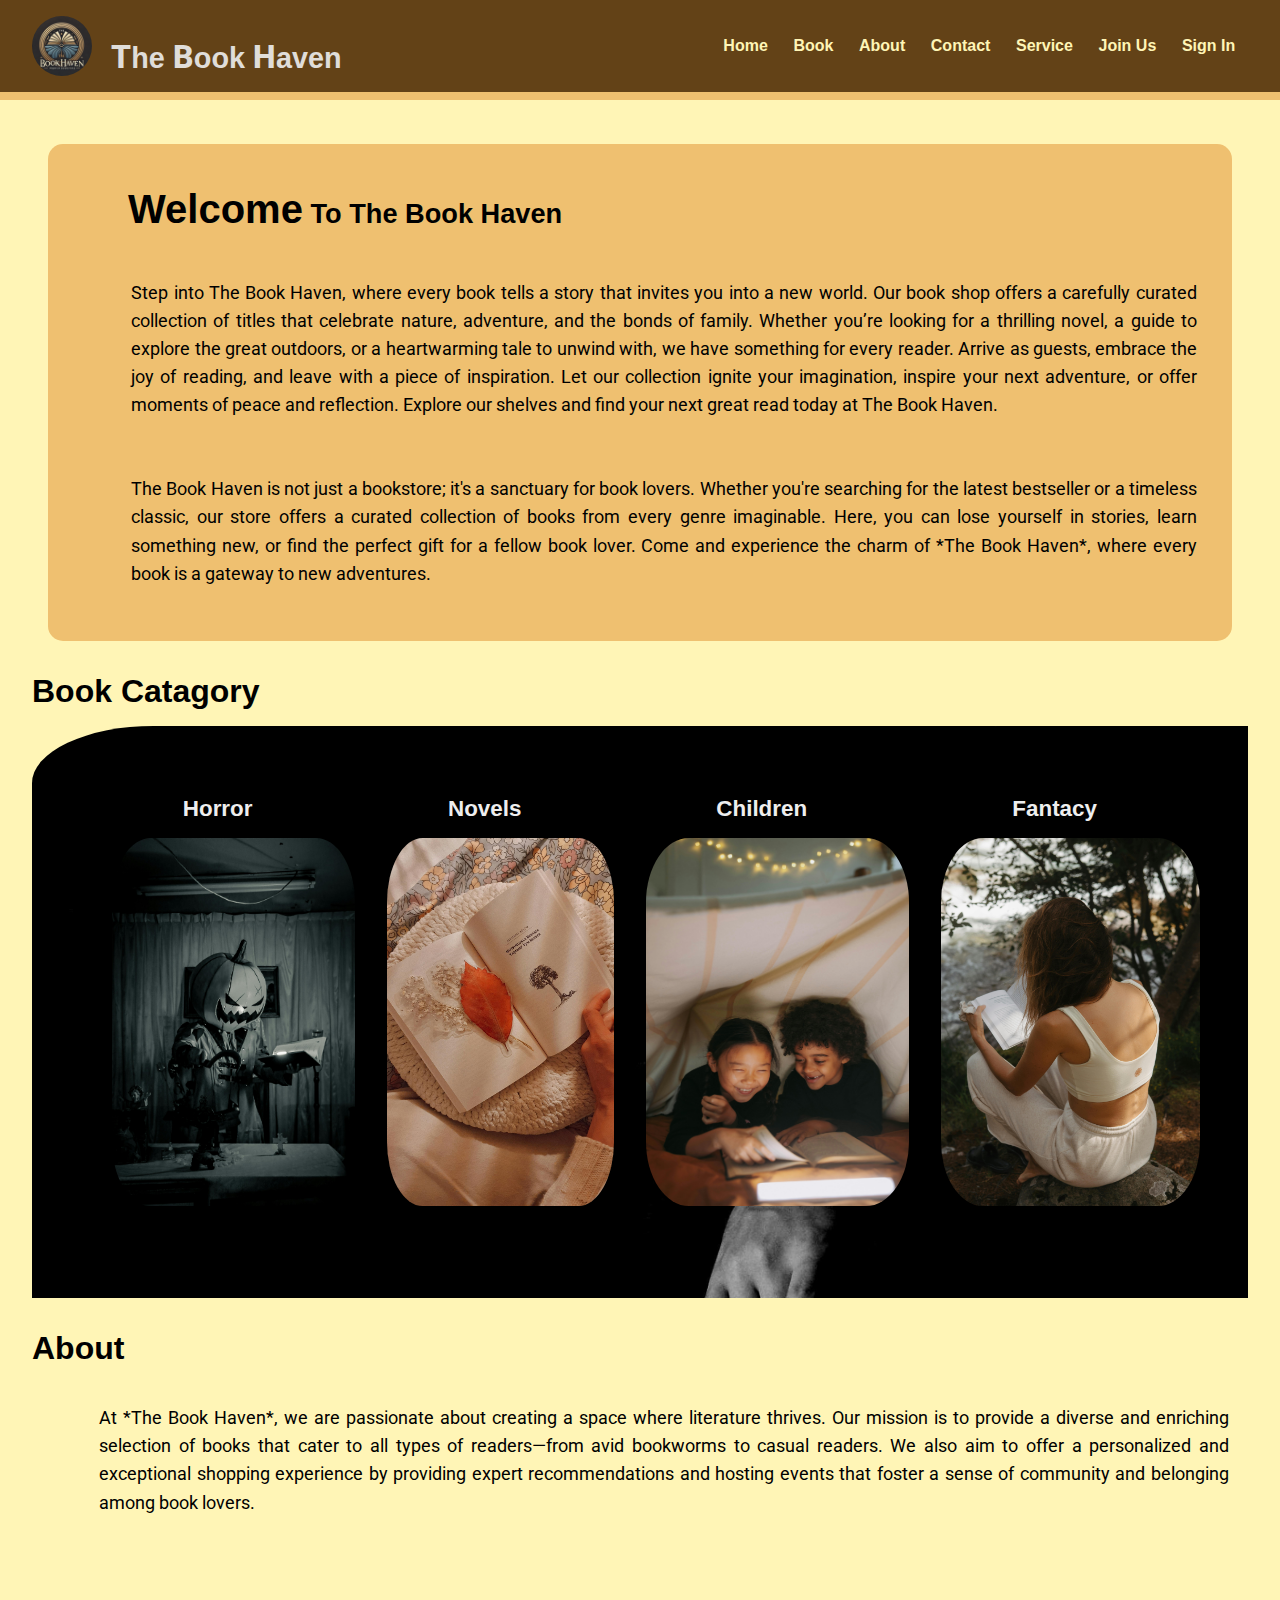
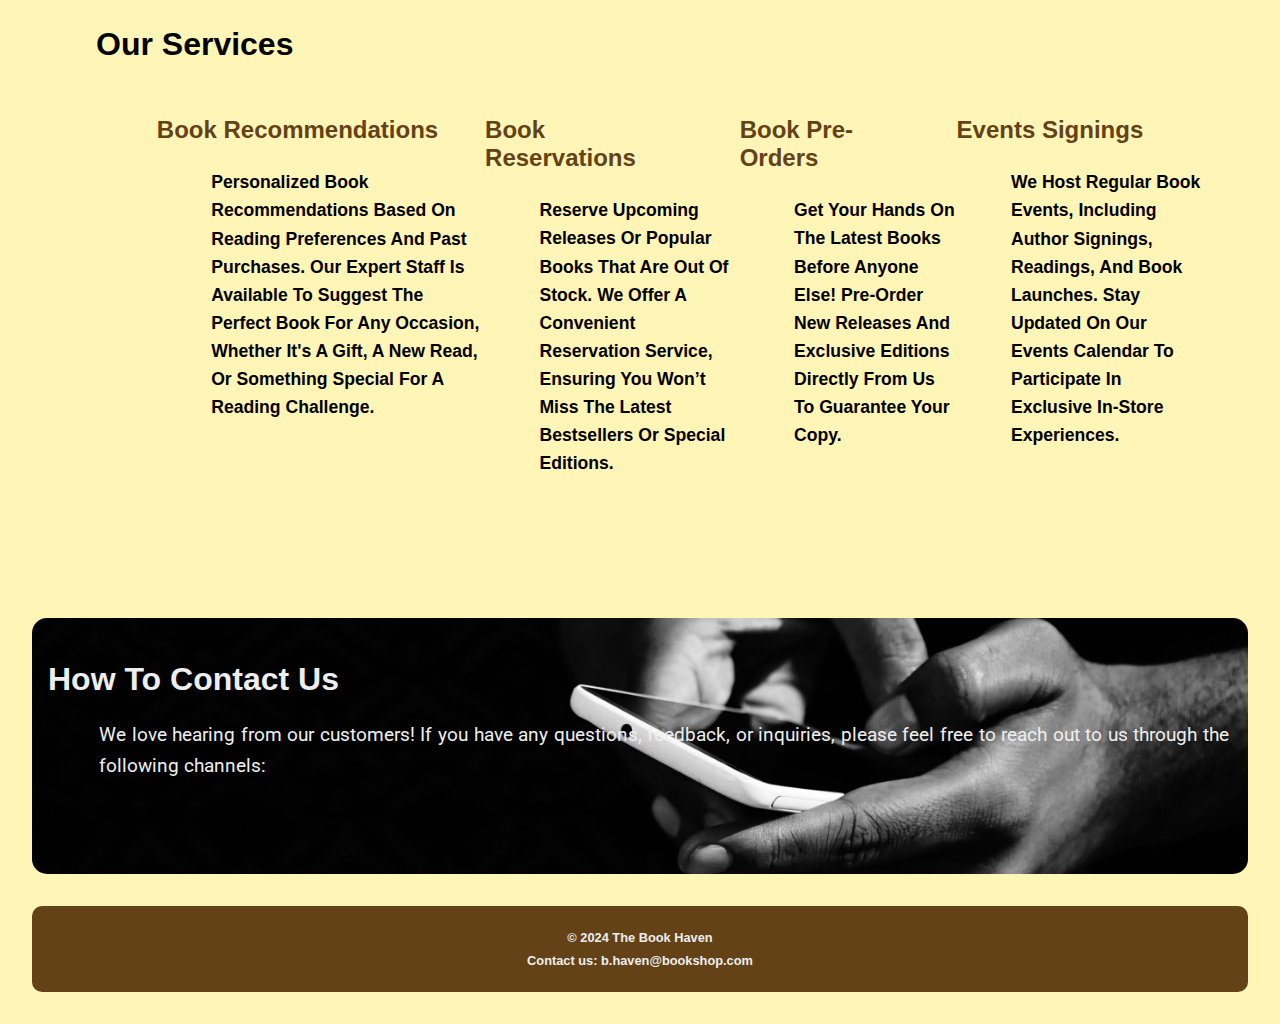
<file: Html/index.html>
<!DOCTYPE html>
<html lang="en">
  <head>
    <meta charset="UTF-8" />
    <meta name="viewport" content="width=device-width, initial-scale=1.0" />
    <link rel="stylesheet" href="/Css/index.css" />
    <!-- linked j query File  -->
     <script src="/script/jquery-3.7.1.js"></script>
    <script src="/script/index.js"></script>
    <link href='https://fonts.googleapis.com/css?family=Roboto' rel='stylesheet'>
    <link rel="stylesheet" href="https://cdnjs.cloudflare.com/ajax/libs/font-awesome/6.7.1/css/all.min.css" integrity="sha512-5Hs3dF2AEPkpNAR7UiOHba+lRSJNeM2ECkwxUIxC1Q/FLycGTbNapWXB4tP889k5T5Ju8fs4b1P5z/iB4nMfSQ==" crossorigin="anonymous" referrerpolicy="no-referrer" />
    
    <title>bookshop</title>
  </head>
  <body>
      <div class="headerSection">
        <header>
          <h1 id="shopName"><span id="word-T">T</span>he <span id="word-B">B</span >ook <span id="word-H">H</span>aven </h1>
          <nav class="navbar">
            <ul>
              <li><a href="#Home" class="navLink">home</a></li>
              <li><a href="#Book" class="navLink">Book</a></li>
              <li><a href="#About" class="navLink">about</a></li>
              <li><a href="#Contact" class="navLink">contact</a></li>
              <li><a href="#Service" class="navLink">service</a></li>
             <li><a href="/Html/register.html" class="navLink">Join us</a></li>
             <li><a href="/Html/login.html" class="navLink">sign in</a></li>
            </ul>
          </nav>
        </header>
      </div>
    
  <div class="main">
   <!-- <div class="slide">
    <div class="item" style="background-image: url(/img/a.jpg);">
      <div class="content">
        <div class="name">childrens</div>
        <div class="des">Lorem ipsum dolor sit amet consectetur adipisicing elit. Fugit deleniti assumenda quis tempora voluptatum reiciendis, veniam veritatis debitis ad cupiditate impedit a dolorem architecto vel quia facere molestias labore sed!
        Voluptatem architecto ullam, quibusdam similique laborum natus, sint odio totam repudiandae suscipit veniam a blanditiis cum delectus quam veritatis dolorum error! Pariatur doloremque quis cum voluptatem veniam dolore neque sequi!
        Repellendus corrupti praesentium minima tempora deleniti iure tenetur possimus excepturi et magnam! Non optio consectetur repellat magni, magnam accusamus vel minus voluptate, eveniet dolorum exercitationem quis nobis architecto! Quaerat, neque?
        Dolorum eaque, atque perferendis ullam non ut, ea iste obcaecati esse assumenda id! Est temporibus maiores vel, blanditiis, reiciendis reprehenderit tempora animi ipsum natus consequuntur ab nobis! Obcaecati, recusandae aut.
        Sunt similique quod ab velit suscipit incidunt non eveniet. Nesciunt illo provident, ullam, consequuntur fugit dignissimos facere dolorem soluta dolores possimus similique exercitationem laudantium inventore ea earum, magni iure cum?
        At cum quasi suscipit nobis tempora, delectus dolor eum excepturi ratione facere mollitia porro pariatur saepe? Magnam, eligendi nostrum a dolorem, nihil quis ipsam hic doloremque, quod maiores reprehenderit aut.
        Earum facilis repellendus sit magni a repellat sapiente sint vel corporis! Quia necessitatibus voluptatibus molestiae consequatur harum ullam architecto et natus voluptatem cupiditate, cum dolor. Hic et doloribus fugit aliquam!
        Sed ut vitae incidunt cum maiores eaque, at, inventore voluptatibus in sit, asperiores obcaecati quisquam exercitationem. Ullam magni eos tempora nobis. Itaque, et minima doloremque unde ipsa ducimus sint mollitia.
        Corporis ratione molestias eveniet nesciunt pariatur totam ullam, ad molestiae commodi, tempora ab. Incidunt quo nihil perspiciatis, optio excepturi commodi fugit architecto est laboriosam facere odit quia ipsam totam dignissimos?
        Laboriosam quibusdam, et illo sapiente ea commodi possimus, hic blanditiis culpa sequi eius quis. Ipsam minus quam nisi, unde quae ea, odit cupiditate commodi minima nam, sunt est voluptatem eos?</div>
        <button>Seemore</button>
      </div>
    </div>
    <div class="item" style="background-image: url(/img/b.jpg);">
      <div class="content">
        <div class="name">navels</div>
        <div class="des">Lorem ipsum dolor sit amet consectetur adipisicing elit. Fugit deleniti assumenda quis tempora voluptatum reiciendis, veniam veritatis debitis ad cupiditate impedit a dolorem architecto vel quia facere molestias labore sed!
        Voluptatem architecto ullam, quibusdam similique laborum natus, sint odio totam repudiandae suscipit veniam a blanditiis cum delectus quam veritatis dolorum error! Pariatur doloremque quis cum voluptatem veniam dolore neque sequi!
        Repellendus corrupti praesentium minima tempora deleniti iure tenetur possimus excepturi et magnam! Non optio consectetur repellat magni, magnam accusamus vel minus voluptate, eveniet dolorum exercitationem quis nobis architecto! Quaerat, neque?
        Dolorum eaque, atque perferendis ullam non ut, ea iste obcaecati esse assumenda id! Est temporibus maiores vel, blanditiis, reiciendis reprehenderit tempora animi ipsum natus consequuntur ab nobis! Obcaecati, recusandae aut.
        Sunt similique quod ab velit suscipit incidunt non eveniet. Nesciunt illo provident, ullam, consequuntur fugit dignissimos facere dolorem soluta dolores possimus similique exercitationem laudantium inventore ea earum, magni iure cum?
        At cum quasi suscipit nobis tempora, delectus dolor eum excepturi ratione facere mollitia porro pariatur saepe? Magnam, eligendi nostrum a dolorem, nihil quis ipsam hic doloremque, quod maiores reprehenderit aut.
        Earum facilis repellendus sit magni a repellat sapiente sint vel corporis! Quia necessitatibus voluptatibus molestiae consequatur harum ullam architecto et natus voluptatem cupiditate, cum dolor. Hic et doloribus fugit aliquam!
        Sed ut vitae incidunt cum maiores eaque, at, inventore voluptatibus in sit, asperiores obcaecati quisquam exercitationem. Ullam magni eos tempora nobis. Itaque, et minima doloremque unde ipsa ducimus sint mollitia.
        Corporis ratione molestias eveniet nesciunt pariatur totam ullam, ad molestiae commodi, tempora ab. Incidunt quo nihil perspiciatis, optio excepturi commodi fugit architecto est laboriosam facere odit quia ipsam totam dignissimos?
        Laboriosam quibusdam, et illo sapiente ea commodi possimus, hic blanditiis culpa sequi eius quis. Ipsam minus quam nisi, unde quae ea, odit cupiditate commodi minima nam, sunt est voluptatem eos?</div>
        <button>Seemore</button>
      </div>
    </div>
    <div class="item" style="background-image: url(/img/c.jpg);">
      <div class="content">
        <div class="name">horror</div>
        <div class="des">Lorem ipsum dolor sit amet consectetur adipisicing elit. Fugit deleniti assumenda quis tempora voluptatum reiciendis, veniam veritatis debitis ad cupiditate impedit a dolorem architecto vel quia facere molestias labore sed!
        Voluptatem architecto ullam, quibusdam similique laborum natus, sint odio totam repudiandae suscipit veniam a blanditiis cum delectus quam veritatis dolorum error! Pariatur doloremque quis cum voluptatem veniam dolore neque sequi!
        Repellendus corrupti praesentium minima tempora deleniti iure tenetur possimus excepturi et magnam! Non optio consectetur repellat magni, magnam accusamus vel minus voluptate, eveniet dolorum exercitationem quis nobis architecto! Quaerat, neque?
        Dolorum eaque, atque perferendis ullam non ut, ea iste obcaecati esse assumenda id! Est temporibus maiores vel, blanditiis, reiciendis reprehenderit tempora animi ipsum natus consequuntur ab nobis! Obcaecati, recusandae aut.
        Sunt similique quod ab velit suscipit incidunt non eveniet. Nesciunt illo provident, ullam, consequuntur fugit dignissimos facere dolorem soluta dolores possimus similique exercitationem laudantium inventore ea earum, magni iure cum?
        At cum quasi suscipit nobis tempora, delectus dolor eum excepturi ratione facere mollitia porro pariatur saepe? Magnam, eligendi nostrum a dolorem, nihil quis ipsam hic doloremque, quod maiores reprehenderit aut.
        Earum facilis repellendus sit magni a repellat sapiente sint vel corporis! Quia necessitatibus voluptatibus molestiae consequatur harum ullam architecto et natus voluptatem cupiditate, cum dolor. Hic et doloribus fugit aliquam!
        Sed ut vitae incidunt cum maiores eaque, at, inventore voluptatibus in sit, asperiores obcaecati quisquam exercitationem. Ullam magni eos tempora nobis. Itaque, et minima doloremque unde ipsa ducimus sint mollitia.
        Corporis ratione molestias eveniet nesciunt pariatur totam ullam, ad molestiae commodi, tempora ab. Incidunt quo nihil perspiciatis, optio excepturi commodi fugit architecto est laboriosam facere odit quia ipsam totam dignissimos?
        Laboriosam quibusdam, et illo sapiente ea commodi possimus, hic blanditiis culpa sequi eius quis. Ipsam minus quam nisi, unde quae ea, odit cupiditate commodi minima nam, sunt est voluptatem eos?</div>
        <button>Seemore</button>
      </div>
    </div>
    <div class="item" style="background-image: url(/img/d.jpg);">
      <div class="content">
        <div class="name">fantacy</div>
        <div class="des">Lorem ipsum dolor sit amet consectetur adipisicing elit. Fugit deleniti assumenda quis tempora voluptatum reiciendis, veniam veritatis debitis ad cupiditate impedit a dolorem architecto vel quia facere molestias labore sed!
        Voluptatem architecto ullam, quibusdam similique laborum natus, sint odio totam repudiandae suscipit veniam a blanditiis cum delectus quam veritatis dolorum error! Pariatur doloremque quis cum voluptatem veniam dolore neque sequi!
        Repellendus corrupti praesentium minima tempora deleniti iure tenetur possimus excepturi et magnam! Non optio consectetur repellat magni, magnam accusamus vel minus voluptate, eveniet dolorum exercitationem quis nobis architecto! Quaerat, neque?
        Dolorum eaque, atque perferendis ullam non ut, ea iste obcaecati esse assumenda id! Est temporibus maiores vel, blanditiis, reiciendis reprehenderit tempora animi ipsum natus consequuntur ab nobis! Obcaecati, recusandae aut.
        Sunt similique quod ab velit suscipit incidunt non eveniet. Nesciunt illo provident, ullam, consequuntur fugit dignissimos facere dolorem soluta dolores possimus similique exercitationem laudantium inventore ea earum, magni iure cum?
        At cum quasi suscipit nobis tempora, delectus dolor eum excepturi ratione facere mollitia porro pariatur saepe? Magnam, eligendi nostrum a dolorem, nihil quis ipsam hic doloremque, quod maiores reprehenderit aut.
        Earum facilis repellendus sit magni a repellat sapiente sint vel corporis! Quia necessitatibus voluptatibus molestiae consequatur harum ullam architecto et natus voluptatem cupiditate, cum dolor. Hic et doloribus fugit aliquam!
        Sed ut vitae incidunt cum maiores eaque, at, inventore voluptatibus in sit, asperiores obcaecati quisquam exercitationem. Ullam magni eos tempora nobis. Itaque, et minima doloremque unde ipsa ducimus sint mollitia.
        Corporis ratione molestias eveniet nesciunt pariatur totam ullam, ad molestiae commodi, tempora ab. Incidunt quo nihil perspiciatis, optio excepturi commodi fugit architecto est laboriosam facere odit quia ipsam totam dignissimos?
        Laboriosam quibusdam, et illo sapiente ea commodi possimus, hic blanditiis culpa sequi eius quis. Ipsam minus quam nisi, unde quae ea, odit cupiditate commodi minima nam, sunt est voluptatem eos?</div>
        <button>Seemore</button>
      </div>
    </div>
   </div> -->
    <div class="sections">
        <section id="Home">
            <div class="body-home">
              <h3 class="welcome"><span>Welcome</span> to The Book Haven</h3>
            <p class="desciption">Step into The Book Haven, where every book tells a story that invites you into a new world. Our book shop offers a carefully curated collection of titles that celebrate nature, adventure, and the bonds of family. Whether you’re looking for a thrilling novel, a guide to explore the great outdoors, or a heartwarming tale to unwind with, we have something for every reader.

              Arrive as guests, embrace the joy of reading, and leave with a piece of inspiration. Let our collection ignite your imagination, inspire your next adventure, or offer moments of peace and reflection.
              
              Explore our shelves and find your next great read today at The Book Haven.</p>
            <!-- Welcome to The Book Haven
 -->
            <p>
              The Book Haven is not just a bookstore; it's a sanctuary for book lovers. Whether you're searching for the latest bestseller or a timeless classic, our store offers a curated collection of books from every genre imaginable. Here, you can lose yourself in stories, learn something new, or find the perfect gift for a fellow book lover. Come and experience the charm of *The Book Haven*, where every book is a gateway to new adventures.
            </p>
            </div>
       </section>
        <section id="Book">

          <h2>Book Catagory</h2>
           <div class="catagory">
            <ul>
              <li id="horror">Horror<img src="/img/horror.jpg" title="the Horror Book For 18+ peoples " alt=""></li>
              <li id="novel">Novels <img src="/img/novels.jpg" alt="" title="Novels For Romantic lovers "></li>
              <li id="children">Children <img src="/img/childs.jpg" alt="" title="for Children "></li>
              <li id="fantacy">Fantacy <img src="/img/fantcy.jpg" alt="" title="For All People "></li>
            </ul>
           </div>
            </section>
        <section id="About">
            <h2>About</h2>
            <p>
              At *The Book Haven*, we are passionate about creating a space where literature thrives. Our mission is to provide a diverse and enriching selection of books that cater to all types of readers—from avid bookworms to casual readers. We also aim to offer a personalized and exceptional shopping experience by providing expert recommendations and hosting events that foster a sense of community and belonging among book lovers.
            </p>
              </section>
        <section id="Service">
            <h2>Our Services</h2>
            <div class="services">
              <ul>
                <li><span>Book Recommendations</span> <p> Personalized book recommendations based on reading preferences and past purchases. Our expert staff is available to suggest the perfect book for any occasion, whether it's a gift, a new read, or something special for a reading challenge.</p></li>
                <li><span>Book Reservations</span> <p>Reserve upcoming releases or popular books that are out of stock. We offer a convenient reservation service, ensuring you won’t miss the latest bestsellers or special editions.</p></li>
                <li><span>Book Pre-Orders</span> <p>Get your hands on the latest books before anyone else! Pre-order new releases and exclusive editions directly from us to guarantee your copy.</p></li>
                <li><span>Events Signings</span> <p>We host regular book events, including author signings, readings, and book launches. Stay updated on our events calendar to participate in exclusive in-store experiences.</p></li>
              </ul>
            </div>
            
        </section>
          <section id="Contact">
            <h2> How To Contact Us</h2>
            <p>
              We love hearing from our customers! If you have any questions, feedback, or inquiries, please feel free to reach out to us through the following channels:
            </p>
            <ul>
              <li><i class="fa-solid fa-envelope" id= "email"></i></li>
              <li><i class="fa-brands fa-facebook" id="facebook"></i></li>
              <li><i class="fa-solid fa-phone" id="phone"></i></li>
              <li><i class="fa-solid fa-location-dot" id="location"></i></li>
            </ul>
        </section>
    </div>
    <div class="fotter">
        <footer>
            <p>&copy; 2024 The Book Haven</p>
            <p>Contact us: b.haven@bookshop.com</p>
        </footer>
    </div>
  </div>
</html>
</file>
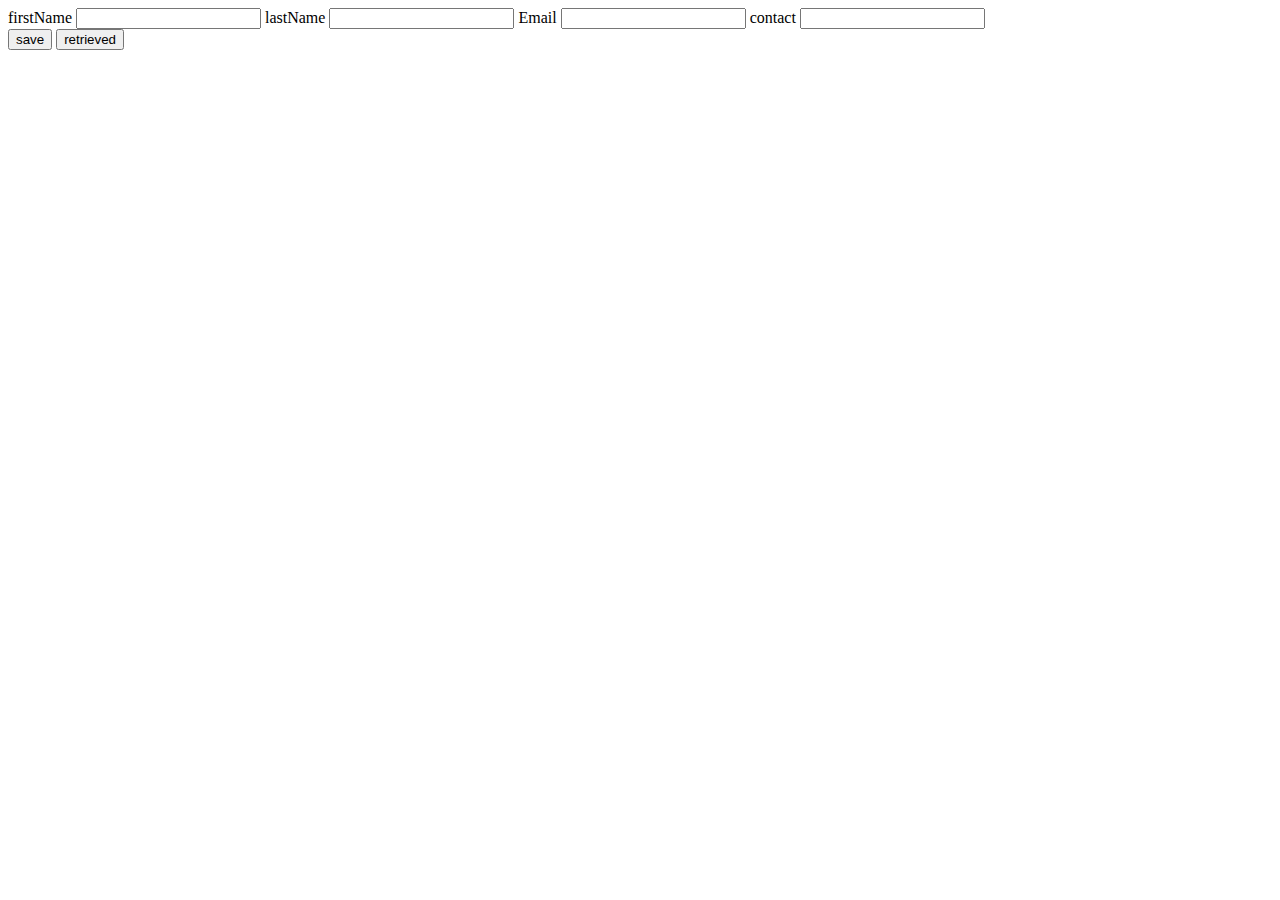
<file: Html/author.html>
<!DOCTYPE html>
<html lang="en">
  <head>
    <meta charset="UTF-8" />
    <meta name="viewport" content="width=device-width, initial-scale=1.0" />
    <script src="/script/author.js"></script>
    <title>Document</title>
  </head>
  <body>
    <div class="register">
        <label for="firstName">firstName <input type="text" id="firstName"></label>
      <label for="lastName">lastName <input type="text" id="lastName" /></label>
      <label for="email">Email <input type="email" id="email" /></label>
      <label for="contact">contact <input type="number" id="contact" /></label>
    </div>
    <div class="buttonRegister">
        <button id="save" onclick="saveDetails()">save</button>
        <button id="detaget" onclick="getData()">retrieved</button>
    </div>
  </body>
</html>
</file>
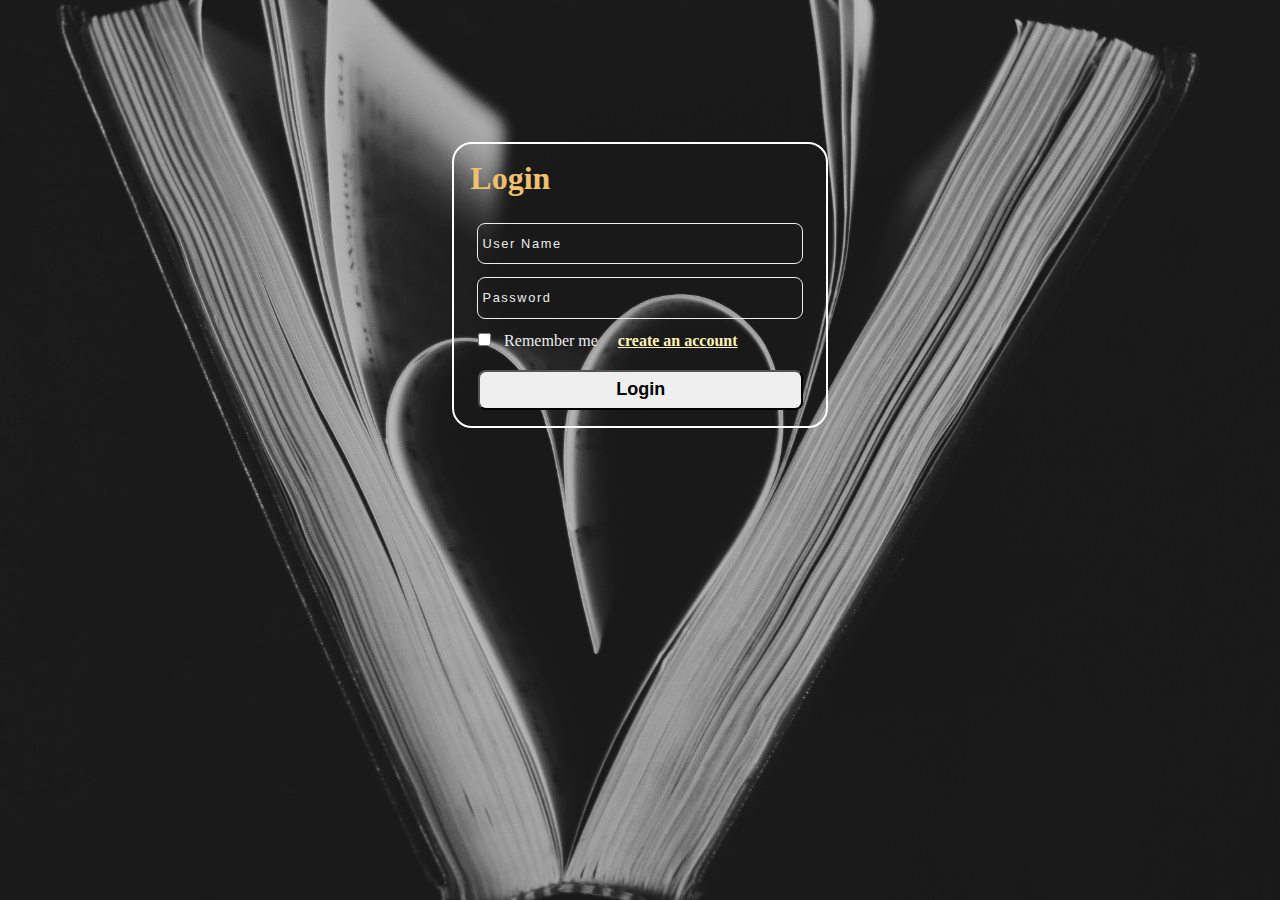
<file: Html/login.html>
<!DOCTYPE html>
<html lang="en">
  <head>
    <meta charset="UTF-8" />
    <meta name="viewport" content="width=device-width, initial-scale=1.0" />
    <link
      rel="stylesheet"
      href="https://cdnjs.cloudflare.com/ajax/libs/font-awesome/6.7.1/css/all.min.css"
      integrity="sha512-5Hs3dF2AEPkpNAR7UiOHba+lRSJNeM2ECkwxUIxC1Q/FLycGTbNapWXB4tP889k5T5Ju8fs4b1P5z/iB4nMfSQ=="
      crossorigin="anonymous"
      referrerpolicy="no-referrer"
    />
    <link rel="stylesheet" href="/Css/login.css" />
    <script src="/script/login.js"></script>
    <title>Login</title>
  </head>
  <body>
    <div class="logout-button">
      <a href="/Html/index.html"><i class="fa-solid fa-chevron-left"></i></a>
    </div>
    <div class="container">
      <div id="boder">
        <h2>Login</h2>
        <div class="topic">
          <input
            class="details"
            id="username"
            type="text"
            placeholder="User Name"
          />
          <input
            class="details"
            id="password"
            type="password"
            placeholder="Password"
          />
        </div>
        <div class="check-button">
          <p>
            <input type="checkbox" id="check-box" /><span>Remember me </span>
            <a href="/Html/register.html">create an Account</a>
          </p>
          <button id="log-button">Login</button>
        </div>
      </div>
    </div>
  </body>
</html>
</file>
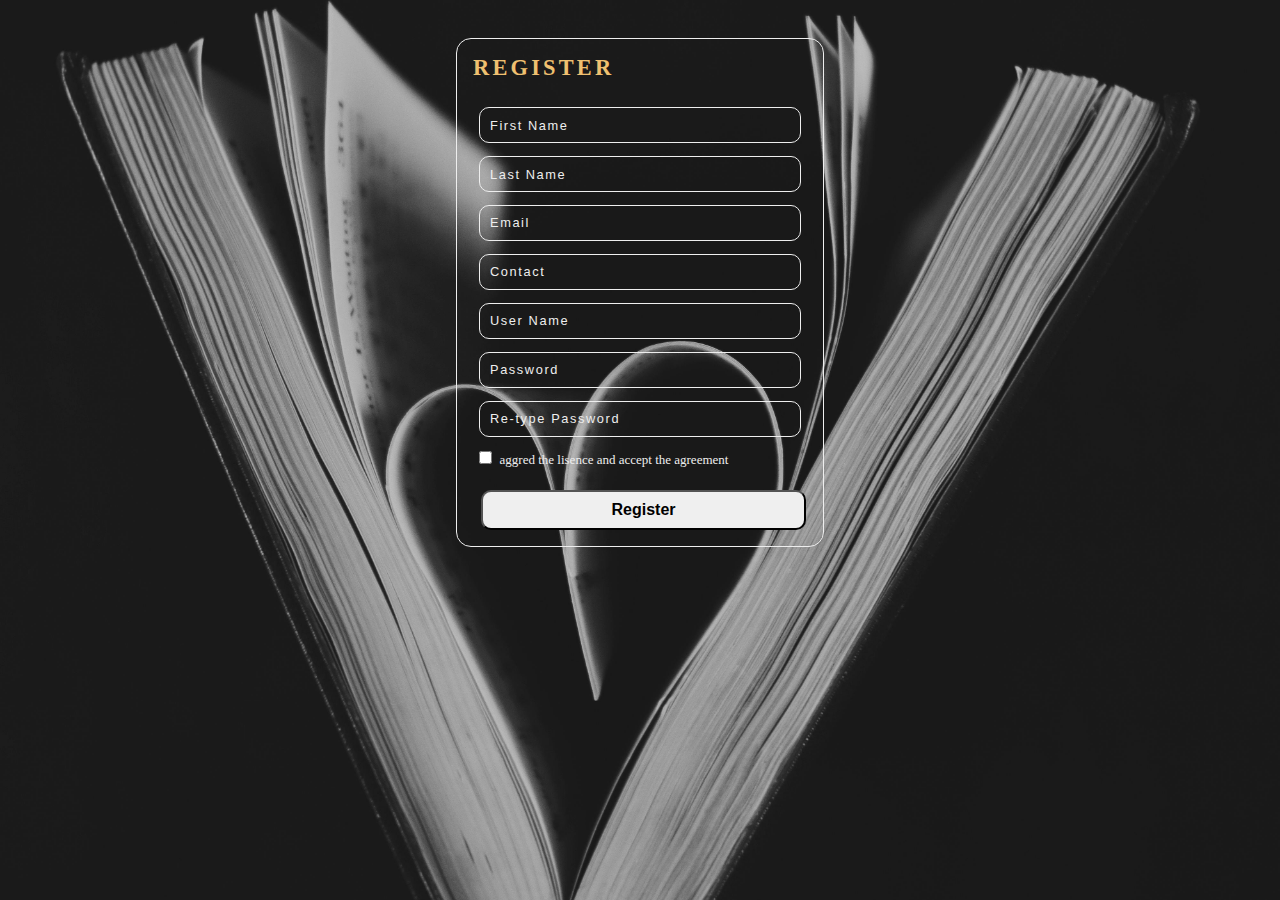
<file: Html/register.html>
<!DOCTYPE html>
<html lang="en">
  <head>
    <meta charset="UTF-8" />
    <meta name="viewport" content="width=device-width, initial-scale=1.0" />
    <script src="/script/register.js"></script>
    <script src="/script/jquery-3.7.1.js"></script>
    <link rel="stylesheet" href="/Css/register.css" />
    <link
      rel="stylesheet"
      href="https://cdnjs.cloudflare.com/ajax/libs/font-awesome/6.7.1/css/all.min.css"
      integrity="sha512-5Hs3dF2AEPkpNAR7UiOHba+lRSJNeM2ECkwxUIxC1Q/FLycGTbNapWXB4tP889k5T5Ju8fs4b1P5z/iB4nMfSQ=="
      crossorigin="anonymous"
      referrerpolicy="no-referrer"
    />

    <title>Register</title>
  </head>
  <body>
    <div class="logout-button">
      <a href="/Html/index.html"><i class="fa-solid fa-chevron-left"></i></a>
    </div>
    <div class="form-container-hero">
      <div class="form-container">
        <div><h2>Register</h2></div>
        <div class="form-details">
          <input type="text" id="firstName" placeholder="First Name" />
          <input type="text" id="lastName" placeholder="Last Name" />
          <input type="email" id="email" placeholder="Email" />
          <input type="tel" id="contact" placeholder="Contact" />
          <input type="text" id="userName" placeholder="User Name" />
          <input type="password" id="Password" placeholder="Password" />
          <input type="password" id="confirm" placeholder="Re-type Password" />
        </div>
        <div class="lisence">
          <p>
            <input type="checkbox" id="check-box" />
            <span>aggred the Lisence and accept the agreement</span>
          </p>
        </div>
        <div class="button-details">
          <button>Register</button>
        </div>
      </div>
    </div>
  </body>
</html>
</file>
<file: Css/index.css>
html {
  scroll-behavior: smooth;
}
:root {
  --dark: #634217;
  --normal: #efc070;
  --smooth: #fff5b6;
  --very-smooth: #eeeeee;
}

body {
  width: 100%;
  /* background-color: var(--smooth); */
  margin: 0;
  font-family: Arial, sans-serif;
  z-index: 8;
}

header {
  z-index: 9;
  border-bottom: 0.5rem solid var(--normal);
  display: flex;
  align-items: center;
  justify-content: space-between;
  box-sizing: border-box;
  width: 100%;
  position: fixed;
  top: 0;
  left: 0;
  padding: 1rem 2rem;
  background-color: var(--dark);
}
#shopName span {
  display: inline-block;
  font-size: 2rem;
  transition: transform 0.3s ease;
}

header h1 {
  font-weight: 800;
  color: var(--very-smooth);
  opacity: 0.9;
  font-size: 1.8rem;
  margin: 0;
}
#shopName::before {
  content: "";
  display: inline-block;
  width: 60px; /* Adjust width as needed */
  height: 60px; /* Adjust height as needed */
  background-image: url("/img/logo2.webp");
  background-size: cover; /* Ensures the image fills the circular area */
  background-position: center; /* Centers the image within the circle */
  background-repeat: no-repeat; /* Prevents tiling of the image */
  border-radius: 50%; /* Makes the shape circular */
  margin-right: 1.2rem; /* Space between the logo and the text */
  vertical-align: bottom; /* Aligns the logo with the text */
}
.headerSection span {
  color: var(--very-smooth);
  font-family: "Roboto";
  font-size: 2.6rem;
}

nav ul {
  display: flex;
  align-items: center;
  list-style: none;
  text-transform: capitalize;
  font-weight: 700;
  margin: 0;
  padding: 0;
}

nav ul li {
  margin: 0.8rem;
}

nav ul li a {
  color: var(--smooth);
  text-decoration: none;
  font-size: 1rem;
}
.navbar li:hover {
  cursor: pointer;
  border-bottom: 0.1rem solid var(--smooth);
  transform: scale(1.2);
}

.main {
  margin-top: 6rem;
  padding: 2rem;
  box-sizing: border-box;
  color: black;
  background-color: var(--smooth);
}
/* Image Slider  */
/* .slide{
  transform: translate(-50% ,-50%);
  width: 1000px;
  height: 600px;
  box-shadow: 0 30px 50px var(--very-smooth);
} */
section {
  scroll-margin-top: 8rem;
  margin-bottom: 2rem;
}
section h2 {
  font-size: 2rem;
  margin-bottom: 1rem;
  text-align: left;
}
section h2:hover {
  cursor: pointer;
  color: var(--dark);
}
section p {
  text-align: justify;
  word-break: break-word;
  font-size: 1.1rem;
  line-height: 1.6;
  margin-left: 3rem;
  padding: 1.2rem;
  font-family: "Roboto";
}
/* Home Sections */
#Home {
}
.body-home {
  margin: 1rem;
  background-color: var(--normal);
  color: black;
  padding: 1rem;
  border-radius: 15px;
}
#Home h3 {
  text-transform: capitalize;
  font-size: 1.7rem;
}
.welcome span {
  font-size: 2.5rem;
  margin-left: 4rem;
  font-family: "Franklin Gothic Medium", "Arial Narrow", Arial, sans-serif;
}
.desciption {
  text-align: justify;
  display: flex;
}
/* Services  */
#Service {
  border-top-left-radius: 10%;
  padding: 1rem;
  margin: 3rem;
}
.services ul {
  list-style-type: none;
  width: 100%;
  margin-top: 2rem;
  box-sizing: border-box;
  display: flex;
  list-style: none;
}

.services ul li {
  padding: 0.3rem;
  margin: 1rem;
  word-break: break-word;
}
.services ul li span {
  font-size: 1.5rem;
  font-weight: 700;
  color: var(--dark);
}
.services ul li p {
  text-align: justify;
  text-transform: capitalize;
  padding: 0.4rem;
  width: 100%;
  overflow: hidden;
}
.services ul p:hover {
  border-left: 1.6rem solid black;
  padding: 1rem;
  transform: scale(1);
  cursor: pointer;
  border-radius: 10%;
}
.services ul li p {
  box-sizing: border-box;
  text-align: left;
  word-break: break-word;
  text-transform: capitalize;
  font-family: "Lucida Sans", "Lucida Sans Regular", "Lucida Grande",
    "Lucida Sans Unicode", Geneva, Verdana, sans-serif;
  font-weight: 600;
}
/* Book Section*/
#Book .catagory {
  background-image: url("/img/f.jpg");
  background-position: center;
  background-repeat: no-repeat;
  background-size: cover;
  color: var(--very-smooth);
  padding: 2rem;
  border-top-left-radius: 10%;
}
.catagory ul {
  width: 100%;
  display: flex;
  padding: 1rem;
  box-sizing: border-box;
  list-style-type: none;
  font-size: 1.4rem;
  font-weight: 900;
  text-decoration: none;
  text-align: center;
}
.catagory img {
  box-sizing: border-box;
  width: 300px;
  height: 400px;
  margin-left: 1rem;
  margin-right: 1rem;
  border-radius: 20%;
  width: 100%;
  cursor: pointer;
  padding: 1rem;
}
.catagory img:hover {
  transform: scale(1.1);
  padding: 0.4rem;
  margin: 1rem;
  box-sizing: border-box;
}
/* Contact Section Css */
#Contact {
  border-radius: 15px;
  box-sizing: border-box;
  margin-top: 4rem;
  padding: 1rem;
  background-image: url("/img/g.jpg");
  background-position: 50% 50%;
  background-size: cover;
  color: var(--very-smooth);
  background-repeat: no-repeat;
}
#Contact p {
  font-size: 1.2rem;
  text-align: justify;
  word-break: break-word;
  padding: 0.2rem;
  margin-bottom: 0.2rem;
  box-sizing: border-box;
}
#Contact ul {
  box-sizing: border-box;
  list-style: none;
  display: flex;
}

#Contact ul li {
  margin: 0.3rem;
  padding: 0.3rem;
  box-sizing: border-box;
}

#Contact ul li i {
  font-size: 1.2rem;
  cursor: pointer;
  color: var(--very-smooth);
  padding: 0.4rem;
  border-radius: 50%;
}
#Contact ul li i:hover {
  transform: scale(1.4);
  padding: 0.3rem;
}
#Contact ul li span {
  font-size: 0.7rem;
  text-transform: lowercase;
}

footer {
  background-color: var(--dark);
  color: var(--very-smooth);
  text-align: center;
  padding: 1rem 0;
  margin-top: 2rem;
  font-weight: 600;
  font-size: 0.8rem;
  border-radius: 10px;
}

footer p {
  margin: 0.5rem 0;
  display: flex;
  flex-direction: column;
}
</file>
<file: Css/login.css>
* {
  margin: 0;
  padding: 0;
}
:root {
  --dark: #634217;
  --normal: #efc070;
  --smooth: #fff5b6;
  --very-smooth: #eeeeee;
}
body {
  margin: 2rem;
  background-image: url("/img/n.jpg");
  background-position: center;
  background-size: cover;
  background-repeat: no-repeat;
}
.container {
  box-sizing: border-box;
  margin-top: 5rem;
  display: flex;
  flex-direction: column;
  align-items: center;
}
#boder {
  border: 2px solid white;
  padding: 1rem;
  border-radius: 20px;
}
#boder h2 {
  color: var(--normal);
  margin-bottom: 1.2rem;
  font-size: 2rem;
  text-align: left;
}
.topic {
  box-sizing: border-box;
  margin-top: 1rem;
  display: flex;
  flex-direction: column;
  align-items: center;
}
.topic .details {
  margin: 0.4rem;
  height: 30px;
  border-radius: 8px;
  padding: 0.3rem;
  width: 315px;
  font-weight: 600;
  color: var(--very-smooth);
  background-color: transparent;
  border: 1px solid var(--very-smooth);
}
#log-button {
  margin-top: 1rem;
  padding: 0.4rem;
  width: 325px;
  height: 40px;
  margin-left: 0.5rem;
  border-radius: 8px;
  cursor: pointer;
  font-size: large;
  font-weight: bolder;
}
#log-button:hover {
  transform: scale(1.1);
  cursor: pointer;
}
.check-button {
  align-items: left;
}
.check-button a {
  color: var(--smooth);
  margin-left: 1rem;
  font-weight: 700;
}
#check-box {
  margin: 0.5rem;
  align-items: left;
  cursor: pointer;
}
.check-button a {
  text-transform: lowercase;
}
span {
  margin-left: 0.3rem;
  color: var(--very-smooth);
  font-size: 1rem;
}
input::placeholder {
  color: var(--very-smooth);
  font-weight: 500;
  font-size: 0.8rem;
  letter-spacing: 0.1rem;
}
input:focus {
  margin-left: 0.2rem;
  transform: scale(1.1);
  border: 2px solid var(--very-smooth);
}
.logout-button a {
  align-items: left;
  margin-left: 1.2rem;
  margin-top: 0.3rem;
  padding: 0.2rem;
  font-size: 1.6rem;
  color: var(--very-smooth);
  cursor: pointer;
}
.logout-button i:hover {
  transform: scale(1.4);
}
</file>
<file: Css/register.css>
* {
  margin: 0;
  padding: 0;
}
:root {
  --dark: #634217;
  --normal: #efc070;
  --smooth: #fff5b6;
  --very-smooth: #eeeeee;
}
body {
  /* For Form Details  */
  /* display: flex;
  flex-direction: column;
  align-items: center; */

  background-image: url("/img/n.jpg");
  background-position: center;
  background-repeat: no-repeat;
  background-size: cover;
}
.form-container-hero {
  margin-top: 1.3rem;
  display: flex;
  flex-direction: column;
  align-items: center;
}
.logout-button {
  align-items: left;
  margin-left: 1.2rem;
  margin-top: 0.3rem;
  padding: 0.2rem;
  font-size: 1.6rem;
  color: var(--very-smooth);
  cursor: pointer;
}
.logout-button a {
  text-decoration: none;
  color: var(--very-smooth);
}
.logout-button i:hover {
  transform: scale(1.4);
}
.form-container {
  display: flex;
  flex-direction: column;
  padding: 1rem;
  border: 1px solid var(--very-smooth);
  border-radius: 15px;
  box-sizing: border-box;
  margin: 0.4rem;
}
.form-container h2 {
  color: var(--normal);
  font-weight: 900;
  font-size: 1.4rem;
  text-align: left;
  margin-bottom: 1.2rem;
  letter-spacing: 0.2rem;
  text-transform: uppercase;
}
.form-container button {
  font-size: 1rem;
  padding: 0.3rem;
  margin-left: 0.5rem;
  border-radius: 10px;
  font-weight: 800;
  width: 325px;
  margin-top: 1rem;
  cursor: pointer;
  height: 40px;
}
/* .button-details {
  display: flex;
  flex-direction: column;
} */
.form-container button:hover {
   box-sizing: border-box;
  border-color: var(--normal);
  
}

.form-details {
  display: flex;
  flex-direction: column;
}
.form-details input {
  padding: 0.6rem;
  margin: 0.4rem;
  width: 300px;
  background-color: transparent;
  color: var(--smooth);
  font-size: 0.8rem;
  border-radius: 10px;
  overflow: hidden;
  border: 1px solid var(--very-smooth);
}
input::placeholder {
  color: var(--very-smooth);
  font-weight: 500;
  font-size: 0.8rem;
  letter-spacing: 0.1rem;
}
input:focus {
  background-color: transparent;
  transform: scale(1.1);
  border: 1px solid var(--very-smooth);
}
.lisence {
  margin: 0.2rem;
  padding: 0.2rem;
}
.lisence p span {
  color: var(--very-smooth);
  text-align: left;
  text-transform: lowercase;
  padding: 0.2rem;
  font-size: small;
}
</file>
